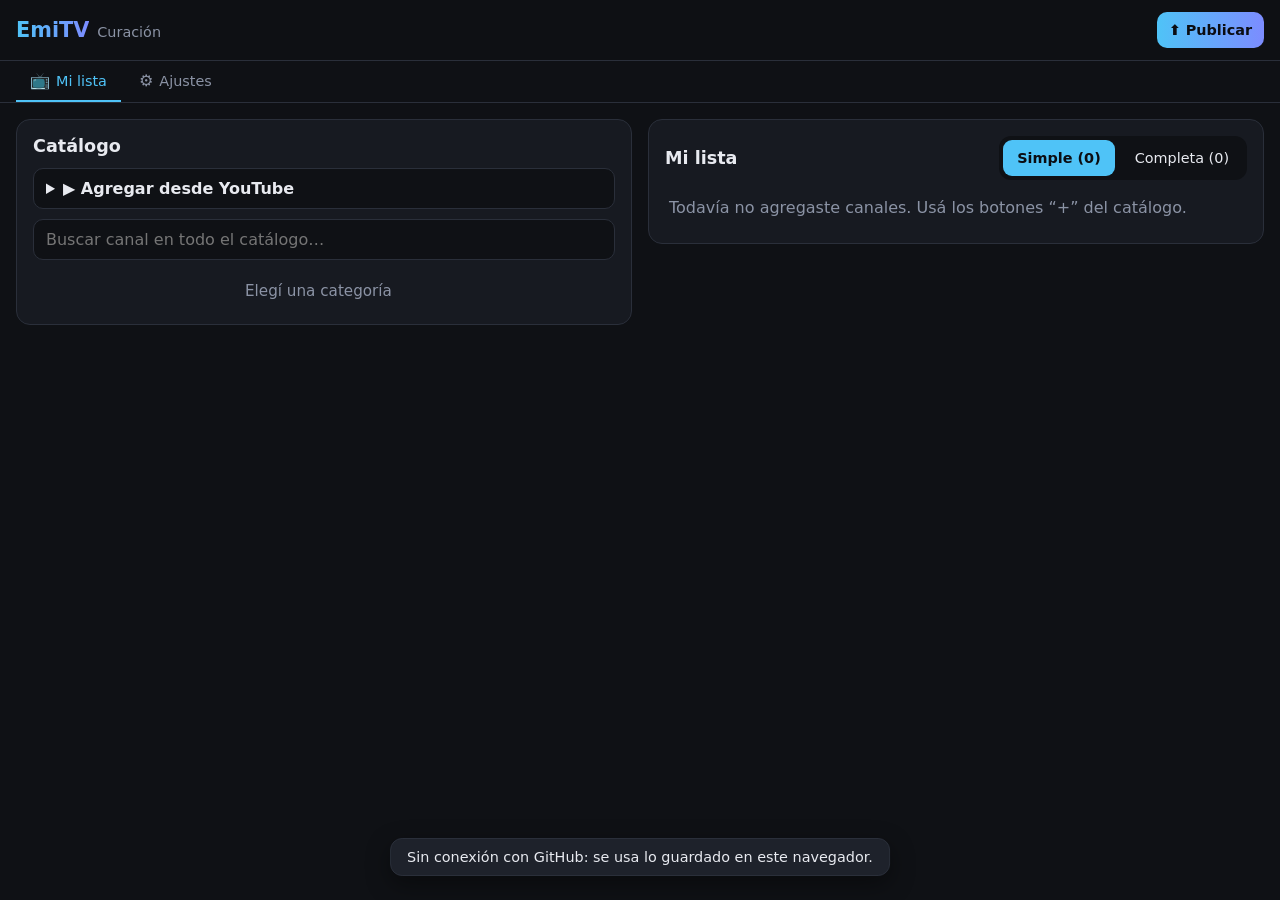
<file: curacion/index.html>
<!DOCTYPE html>
<html lang="es">
<head>
  <meta charset="UTF-8">
  <meta name="viewport" content="width=device-width, initial-scale=1, viewport-fit=cover">
  <meta name="theme-color" content="#0f1115">
  <title>EmiTV · Curación</title>
    <link rel="stylesheet" href="estilos.css?v=9">
</head>
<body data-vista="lista">

  <!-- Barra superior: siempre visible -->
  <header class="barra-superior">
    <div class="marca">
      <span class="logo">EmiTV</span>
      <span class="subtitulo">Curación</span>
    </div>
    <div class="acciones-globales">
      <span id="indicador-pendiente" class="pildora" hidden>● Sin publicar</span>
      <button id="boton-publicar" class="primario">⬆ Publicar</button>
    </div>
  </header>

  <!-- Navegación: abajo en el celular, arriba en la PC -->
  <nav class="navegacion">
    <button class="nav-boton" data-ir="lista"><span class="nav-icono">📺</span><span>Mi lista</span></button>
    <button class="nav-boton" data-ir="catalogo"><span class="nav-icono">🔎</span><span>Catálogo</span></button>
    <button class="nav-boton" data-ir="ajustes"><span class="nav-icono">⚙️</span><span>Ajustes</span></button>
  </nav>

  <main id="explorador">

    <!-- ========== Catálogo ========== -->
    <section id="vista-catalogo" class="vista tarjeta">
      <h2>Catálogo</h2>
      <details id="agregar-youtube">
        <summary>▶ Agregar desde YouTube</summary>
        <p class="ayuda">Pegá el enlace del vivo (o el ID del canal, que empieza con UC) y un nombre.</p>
        <input type="text" id="campo-yt-enlace" class="campo" placeholder="https://www.youtube.com/watch?v=…  o  UC…">
        <input type="text" id="campo-yt-nombre" class="campo" placeholder="Nombre (ej: El Destape)">
        <div class="fila">
          <button id="boton-yt-simple">+ Simple</button>
          <button id="boton-yt-completa">+ Completa</button>
          <button id="boton-yt-respaldo">Respaldo de…</button>
        </div>
        <p id="estado-yt" class="estado"></p>
      </details>
      <input type="search" id="buscador" placeholder="Buscar canal en todo el catálogo…">
      <select id="selector-categorias">
        <option value="">Elegí una categoría…</option>
      </select>
      <div class="catalogo-cuerpo">
        <ul id="lista-categorias"></ul>
        <div class="catalogo-canales">
          <h3 id="titulo-canales">Elegí una categoría</h3>
          <ul id="lista-canales"></ul>
        </div>
      </div>
    </section>

    <!-- ========== Mi lista ========== -->
    <section id="vista-lista" class="vista tarjeta">
      <div class="encabezado-lista">
        <h2>Mi lista</h2>
        <div class="pestanas">
          <button id="pestana-simple" class="pestana"></button>
          <button id="pestana-completa" class="pestana"></button>
        </div>
      </div>
      <ul id="avisos"></ul>
      <ul id="mi-lista"></ul>
    </section>

    <!-- ========== Ajustes ========== -->
    <section id="vista-ajustes" class="vista">

      <div class="tarjeta">
        <h2>Catálogo del proveedor</h2>
        <p class="ayuda">En la PC: cargá los archivos de tu servicio y publicalos. En el celular se traen solos.</p>
        <label class="campo-archivo">Categorías <input type="file" id="archivo-categorias" accept=".json"></label>
        <label class="campo-archivo">Canales <input type="file" id="archivo-canales" accept=".json"></label>
        <div class="fila">
          <button id="boton-publicar-catalogo">⬆ Publicar catálogo</button>
          <button id="boton-traer-catalogo">⬇ Traer catálogo</button>
        </div>
        <p id="estado-carga" class="estado">Todavía no cargaste nada.</p>
      </div>

      <div class="tarjeta">
        <h2>Fuentes M3U</h2>
        <p class="ayuda">Listas de canales gratuitos (por ejemplo, iptv-org). Aparecen en el Catálogo con 📡.</p>
        <ul id="lista-fuentes"></ul>
        <div class="fila">
          <input type="text" id="campo-fuente-nombre" class="campo" placeholder="Nombre corto (ej: iptvorg)">
        </div>
        <div class="fila">
          <input type="url" id="campo-fuente-url" class="campo" placeholder="https://…/lista.m3u">
          <button id="boton-agregar-fuente">Agregar</button>
        </div>
        <p id="estado-fuentes" class="estado"></p>
      </div>

      <div class="tarjeta">
        <h2>GitHub</h2>
        <p class="ayuda">El token se guarda solo en este navegador.</p>
        <div class="fila">
          <input type="password" id="campo-token" class="campo" autocomplete="off">
          <button id="boton-guardar-token">Guardar</button>
          <button id="boton-olvidar-token">Olvidar</button>
        </div>
        <div class="fila">
          <button id="boton-traer">⬇ Traer lista de GitHub</button>
        </div>
        <p id="estado-github" class="estado"></p>
      </div>

      <div class="tarjeta tarjeta-peligro">
        <h2>Servidor del proveedor</h2>
        <p class="ayuda">Si el proveedor cambia de dirección, cambiala acá: todas las TVs la toman al abrir la app.</p>
        <div class="fila">
          <input type="url" id="campo-servidor" class="campo" placeholder="https://miservidor.com">
        </div>
        <div class="fila">
          <button id="boton-traer-servidor">⬇ Traer</button>
          <button id="boton-publicar-servidor" class="peligro">⬆ Publicar servidor</button>
        </div>
        <p id="estado-servidor" class="estado"></p>
      </div>

      <div class="tarjeta">
        <h2>Archivo</h2>
        <p class="ayuda">Copia de seguridad de tus listas en un archivo.</p>
        <div class="fila">
          <button id="boton-exportar">Exportar lista.json</button>
          <button id="boton-importar">Importar lista.json</button>
          <input type="file" id="archivo-importar" accept=".json" hidden>
        </div>
      </div>

    </section>
  </main>

  <!-- Elegir de qué canal de tu lista es respaldo un canal del catálogo -->
  <dialog id="dialogo-respaldo">
    <form method="dialog" class="dialogo">
      <h2>¿De qué canal es respaldo?</h2>
      <p id="dialogo-canal" class="ayuda"></p>
      <div id="dialogo-pestanas" class="pestanas">
        <button type="button" class="pestana" data-lista="simple">Simple</button>
        <button type="button" class="pestana" data-lista="completa">Completa</button>
      </div>
      <input type="search" id="dialogo-buscador" class="campo" placeholder="Filtrar tu lista…">
      <ul id="dialogo-lista"></ul>
      <div class="fila fila-final">
        <button value="cancelar">Cancelar</button>
      </div>
    </form>
  </dialog>

  <!-- Editar un canal de tu lista: nombre, posición y señal -->
  <dialog id="dialogo-editar">
    <form method="dialog" class="dialogo">
      <h2>Editar canal</h2>
      <label class="campo-archivo">Nombre
        <input type="text" id="editar-nombre" class="campo">
      </label>
      <label class="campo-archivo">Número (posición en la lista)
        <input type="number" id="editar-posicion" class="campo" min="1">
      </label>
      <div id="editar-senal"></div>
      <label class="campo-archivo">¿Cambió el enlace de YouTube? Pegá el nuevo
        <input type="text" id="editar-youtube" class="campo" placeholder="https://www.youtube.com/watch?v=…">
      </label>
      <label class="campo-archivo">O reemplazalo por otro canal de cualquier fuente
        <input type="search" id="editar-buscador" class="campo" placeholder="Buscar…">
      </label>
      <div id="editar-resultados"></div>
      <label class="casilla">
        <input type="checkbox" id="editar-conservar">
        Guardar la señal anterior como respaldo
      </label>
      <p id="editar-estado" class="estado"></p>
      <div class="fila fila-final">
        <button value="cancelar">Cancelar</button>
        <button type="button" id="editar-guardar" class="primario">Guardar</button>
      </div>
    </form>
  </dialog>

  <!-- Mensaje flotante (aparece unos segundos) -->
  <div id="notificacion" role="status" hidden></div>

    <script src="app.js?v=9"></script>
</body>
</html>
</file>
<file: curacion/estilos.css>
/* =========================================================
   EmiTV · Curación — estilos
   Pensado "mobile first": primero el celular, después la PC
   ========================================================= */

/* ---------- Colores y medidas en un solo lugar ---------- */
:root {
  color-scheme: dark;
  --fondo: #0f1115;
  --tarjeta: #171a21;
  --tarjeta-2: #1e222b;
  --borde: #2a2f3a;
  --texto: #e8eaf0;
  --suave: #8b93a5;
  --acento: #4fc3f7;
  --acento-2: #7c8cff;
  --peligro: #ff8a80;
  --aviso: #ffcc80;
  --radio: 14px;
  --alto-nav: 64px;
}

* { box-sizing: border-box; }

/* "hidden" tiene que ganarle siempre a cualquier display */
[hidden] { display: none !important; }

body {
  margin: 0;
  font-family: system-ui, -apple-system, "Segoe UI", Roboto, sans-serif;
  background: var(--fondo);
  color: var(--texto);
  /* Lugar para la barra de navegación de abajo (celular) */
  padding-bottom: calc(var(--alto-nav) + env(safe-area-inset-bottom));
}

h2 { font-size: 1.1rem; margin: 0 0 12px; }
h3 { font-size: 0.95rem; margin: 12px 0 8px; color: var(--suave); font-weight: 500; }
ul { list-style: none; margin: 0; padding: 0; }

/* ---------- Barra superior ---------- */
.barra-superior {
  position: sticky;
  top: 0;
  z-index: 10;
  display: flex;
  align-items: center;
  justify-content: space-between;
  gap: 12px;
  padding: 12px 16px;
  background: rgba(15, 17, 21, 0.85);
  backdrop-filter: blur(10px);
  border-bottom: 1px solid var(--borde);
}
.marca { display: flex; align-items: baseline; gap: 8px; }
.logo {
  font-weight: 800;
  font-size: 1.3rem;
  background: linear-gradient(90deg, var(--acento), var(--acento-2));
  -webkit-background-clip: text;
  background-clip: text;
  color: transparent;
}
.subtitulo { color: var(--suave); font-size: 0.9rem; }
.acciones-globales { display: flex; align-items: center; gap: 10px; }
.acciones-globales button { white-space: nowrap; }
.pildora {
  font-size: 0.8rem;
  color: var(--aviso);
  background: rgba(255, 204, 128, 0.12);
  border: 1px solid rgba(255, 204, 128, 0.35);
  padding: 4px 10px;
  border-radius: 999px;
  white-space: nowrap;
}

/* ---------- Navegación (celular: fija abajo) ---------- */
.navegacion {
  position: fixed;
  bottom: 0;
  left: 0;
  right: 0;
  z-index: 10;
  display: flex;
  height: calc(var(--alto-nav) + env(safe-area-inset-bottom));
  padding-bottom: env(safe-area-inset-bottom);
  background: var(--tarjeta);
  border-top: 1px solid var(--borde);
}
.nav-boton {
  flex: 1;
  display: flex;
  flex-direction: column;
  align-items: center;
  justify-content: center;
  gap: 2px;
  background: none;
  border: none;
  border-radius: 0;
  color: var(--suave);
  font-size: 0.75rem;
}
.nav-icono { font-size: 1.3rem; }
.nav-boton.activo { color: var(--acento); }

/* ---------- Vistas: en el celular se ve una sola a la vez ---------- */
main { padding: 12px; }
.vista { display: none; }
body[data-vista="lista"] #vista-lista,
body[data-vista="catalogo"] #vista-catalogo { display: block; }
body[data-vista="ajustes"] #vista-ajustes { display: grid; gap: 12px; }

.tarjeta {
  background: var(--tarjeta);
  border: 1px solid var(--borde);
  border-radius: var(--radio);
  padding: 16px;
}
.tarjeta-peligro { border-color: rgba(255, 138, 128, 0.35); }
.ayuda { color: var(--suave); font-size: 0.85rem; margin: -6px 0 12px; }
.estado { color: var(--suave); font-size: 0.85rem; min-height: 1.2em; margin: 8px 0 0; }
.fila { display: flex; gap: 8px; flex-wrap: wrap; margin-bottom: 8px; }

/* ---------- Botones y campos ---------- */
button {
  background: var(--tarjeta-2);
  color: var(--texto);
  border: 1px solid var(--borde);
  border-radius: 10px;
  padding: 6px 12px;
  min-height: 36px;
  cursor: pointer;
  font: inherit;
  font-size: 0.9rem;
}
button:hover:not(:disabled) { border-color: var(--acento); }
button:disabled { opacity: 0.4; cursor: default; }
button.primario {
  background: linear-gradient(90deg, var(--acento), var(--acento-2));
  color: #0b0d12;
  border: none;
  font-weight: 700;
}
button.peligro { border-color: var(--peligro); color: var(--peligro); }

.campo, #buscador, #selector-categorias {
  flex: 1;
  min-width: 0;
  width: 100%;
  padding: 10px 12px;
  background: var(--fondo);
  color: var(--texto);
  border: 1px solid var(--borde);
  border-radius: 10px;
  font: inherit;
}
.campo:focus, #buscador:focus, #selector-categorias:focus { outline: none; border-color: var(--acento); }
#buscador, #selector-categorias { margin-bottom: 10px; }

.campo-archivo {
  display: flex;
  flex-direction: column;
  gap: 4px;
  margin-bottom: 10px;
  font-size: 0.9rem;
  color: var(--suave);
}

/* ---------- Catálogo ---------- */
/* En el celular las categorías son un desplegable; la lista lateral se oculta */
#lista-categorias { display: none; }

#lista-categorias li { padding: 8px 10px; border-radius: 8px; cursor: pointer; font-size: 0.9rem; }
#lista-categorias li:hover { background: var(--tarjeta-2); }
#lista-categorias li.elegida { background: var(--acento); color: #0b0d12; }

/* Filas del catálogo, de "Mi lista" y de respaldos */
#lista-canales li,
#mi-lista li,
.fila-respaldo {
  display: flex;
  flex-wrap: wrap;
  align-items: center;
  gap: 8px 10px;
  padding: 10px 4px;
  border-bottom: 1px solid var(--borde);
}
#lista-canales img, #mi-lista img, .fila-respaldo img,
.sin-logo {
  width: 40px;
  height: 40px;
  object-fit: contain;
  flex-shrink: 0;
  background: var(--tarjeta-2);
  border-radius: 8px;
  padding: 3px;
}
#lista-canales li > span, .fila-respaldo > span { flex: 1; min-width: 0; }
/* El detalle (#id · categoría) va en su propio renglón, debajo del nombre */
#lista-canales small, .fila-respaldo small {
  order: 3;
  flex-basis: 100%;
  padding-left: 50px;
  color: var(--suave);
  font-size: 0.8rem;
}
.acciones { display: flex; gap: 6px; flex-shrink: 0; }
#lista-canales .acciones, .fila-respaldo .acciones { order: 4; margin-left: auto; }

/* ---------- Agregar desde YouTube ---------- */
#agregar-youtube {
  background: var(--fondo);
  border: 1px solid var(--borde);
  border-radius: 10px;
  padding: 10px 12px;
  margin-bottom: 10px;
}
#agregar-youtube summary { cursor: pointer; font-weight: 600; }
#agregar-youtube[open] summary { margin-bottom: 8px; }
#agregar-youtube .campo { margin-bottom: 8px; }

/* ---------- Mi lista ---------- */
.encabezado-lista { display: flex; flex-wrap: wrap; align-items: center; justify-content: space-between; gap: 8px; margin-bottom: 8px; }
.encabezado-lista h2 { margin: 0; }
.pestanas { display: flex; gap: 6px; background: var(--fondo); padding: 4px; border-radius: 12px; }
.pestana { border: none; background: none; padding: 6px 14px; border-radius: 9px; }
.pestana.activa { background: var(--acento); color: #0b0d12; font-weight: 700; }

/* El número es un campo: se puede escribir otro para mover el canal */
#mi-lista input.numero {
  flex: none;
  width: 3.2em;
  text-align: center;
  color: var(--suave);
  font-variant-numeric: tabular-nums;
  background: transparent;
  border: 1px solid transparent;
  border-radius: 8px;
  padding: 4px 2px;
  -moz-appearance: textfield;             /* sin las flechitas del campo numérico */
}
#mi-lista input.numero::-webkit-inner-spin-button,
#mi-lista input.numero::-webkit-outer-spin-button { -webkit-appearance: none; margin: 0; }
#mi-lista input.numero:hover, #mi-lista input.numero:focus { border-color: var(--acento); color: var(--texto); outline: none; }

/* Arrastrar y soltar (PC) */
.manija { cursor: grab; color: var(--suave); padding: 0 2px; user-select: none; }
#mi-lista li.arrastrando { opacity: 0.4; }
#mi-lista li.destino { box-shadow: inset 0 3px 0 var(--acento); }
@media (pointer: coarse) { .manija { display: none; } }   /* en el celular no se arrastra */

/* Diálogo de edición */
#dialogo-editar {
  width: min(560px, calc(100% - 24px));
  max-height: 90vh;
  padding: 0;
  background: var(--tarjeta);
  color: var(--texto);
  border: 1px solid var(--borde);
  border-radius: var(--radio);
}
#dialogo-editar::backdrop { background: rgba(0, 0, 0, 0.6); }
#dialogo-editar .dialogo { overflow-y: auto; }
#editar-resultados { max-height: 30vh; overflow-y: auto; }
.casilla { display: flex; align-items: center; gap: 8px; font-size: 0.9rem; color: var(--suave); }
#mi-lista input {
  flex: 1;
  min-width: 0;
  background: transparent;
  color: var(--texto);
  border: 1px solid transparent;
  border-radius: 8px;
  padding: 6px 8px;
  font: inherit;
}
#mi-lista input:hover, #mi-lista input:focus { border-color: var(--borde); background: var(--fondo); outline: none; }
/* En el celular, los botones de cada canal van en un renglón propio */
#mi-lista .acciones { flex-basis: 100%; justify-content: flex-end; }
#mi-lista li.vacia { color: var(--suave); border: none; display: block; }
#mi-lista li.faltante input { color: var(--peligro); }

#avisos li { color: var(--aviso); font-size: 0.85rem; padding: 2px 0; }
#avisos:not(:empty) { margin-bottom: 10px; }

/* ---------- Respaldos ---------- */
button.con-respaldos { border-color: var(--acento); color: var(--acento); }
#mi-lista li.panel-respaldos {
  display: block;
  background: var(--fondo);
  border-radius: 10px;
  margin: 4px 0 8px;
  padding: 10px;
}
.encabezado-respaldos {
  display: flex;
  align-items: center;
  justify-content: space-between;
  gap: 12px;
  color: var(--suave);
  font-size: 0.85rem;
  margin-bottom: 6px;
}
.fila-respaldo { padding: 8px 0; }
/* "#mi-lista" en el selector para ganarle a la regla de los campos de nombre */
#mi-lista .fila-respaldo input[type="checkbox"] {
  flex: none;
  width: 20px;
  height: 20px;
  accent-color: var(--acento);
}

/* Panel de respaldos: subtítulos, buscador y filas que faltan */
.panel-respaldos .encabezado-respaldos { margin-top: 10px; }
.panel-respaldos .encabezado-respaldos:first-child { margin-top: 0; }
.panel-respaldos .campo { margin: 4px 0 6px; }
.panel-respaldos .ayuda { margin: 0 0 6px; }
.fila-respaldo.faltante span { color: var(--peligro); }

/* ---------- Fuentes M3U ---------- */
#lista-fuentes li { padding: 8px 0; border-bottom: 1px solid var(--borde); }
#lista-fuentes li:last-child { margin-bottom: 8px; }
.fuente-texto { display: flex; flex-direction: column; gap: 2px; margin-bottom: 6px; min-width: 0; }
.fuente-texto small { color: var(--suave); font-size: 0.8rem; overflow-wrap: anywhere; }
.etiqueta-fuente { font-size: 0.75rem; color: var(--suave); align-self: center; margin-right: auto; }

/* ---------- Diálogo "¿De qué canal es respaldo?" ---------- */
#dialogo-respaldo {
  width: min(520px, calc(100% - 24px));
  max-height: 85vh;
  padding: 0;
  background: var(--tarjeta);
  color: var(--texto);
  border: 1px solid var(--borde);
  border-radius: var(--radio);
}
#dialogo-respaldo::backdrop { background: rgba(0, 0, 0, 0.6); }
.dialogo { display: flex; flex-direction: column; gap: 10px; padding: 16px; max-height: 85vh; }
.dialogo h2 { margin: 0; }
.dialogo .ayuda { margin: 0; }
.dialogo .pestanas { align-self: flex-start; }
#dialogo-lista { overflow-y: auto; flex: 1; min-height: 120px; }
.opcion-dialogo {
  display: flex;
  align-items: center;
  gap: 10px;
  width: 100%;
  text-align: left;
  border: none;
  border-bottom: 1px solid var(--borde);
  border-radius: 0;
  background: none;
  padding: 8px 4px;
}
.opcion-dialogo:hover:not(:disabled) { background: var(--tarjeta-2); }
.opcion-dialogo .numero { width: 2em; text-align: right; color: var(--suave); flex-shrink: 0; }
.opcion-dialogo img, .opcion-dialogo .sin-logo { width: 32px; height: 32px; object-fit: contain; flex-shrink: 0; }
.opcion-dialogo span:nth-of-type(2) { flex: 1; }
.opcion-dialogo small { color: var(--suave); }
.fila-final { justify-content: flex-end; margin: 0; }

/* ---------- Notificación flotante ---------- */
#notificacion {
  position: fixed;
  left: 50%;
  bottom: calc(var(--alto-nav) + 16px + env(safe-area-inset-bottom));
  transform: translateX(-50%);
  z-index: 20;
  max-width: calc(100% - 32px);
  background: var(--tarjeta-2);
  border: 1px solid var(--borde);
  border-radius: 12px;
  padding: 10px 16px;
  box-shadow: 0 8px 24px rgba(0, 0, 0, 0.4);
  font-size: 0.9rem;
}

/* ---------- Pantallas táctiles: todo un poco más grande ---------- */
@media (pointer: coarse) {
  button { min-height: 42px; }
}

/* =========================================================
   PC (pantallas anchas)
   ========================================================= */
@media (min-width: 900px) {
  body { padding-bottom: 0; }

  /* La navegación pasa arriba, como pestañas */
  .navegacion {
    position: sticky;
    top: 61px;
    height: auto;
    padding: 0 16px;
    gap: 4px;
    background: var(--fondo);
    border-top: none;
    border-bottom: 1px solid var(--borde);
  }
  .nav-boton {
    flex: none;
    flex-direction: row;
    gap: 6px;
    padding: 10px 14px;
    font-size: 0.9rem;
    border-bottom: 2px solid transparent;
  }
  .nav-icono { font-size: 1rem; }
  .nav-boton.activo { border-bottom-color: var(--acento); }
  /* En la PC catálogo y lista se ven juntos: no hace falta el botón "Catálogo" */
  .nav-boton[data-ir="catalogo"] { display: none; }

  main { padding: 16px; }
  #explorador { display: grid; grid-template-columns: 1fr 1fr; gap: 16px; align-items: start; }
  body[data-vista="lista"] #vista-catalogo,
  body[data-vista="catalogo"] #vista-lista { display: block; }
  body[data-vista="ajustes"] #vista-ajustes { grid-column: 1 / -1; grid-template-columns: 1fr 1fr; }

  /* Cada columna con su propio scroll */
  #vista-catalogo, #vista-lista { max-height: calc(100vh - 140px); overflow-y: auto; }

  /* Categorías como lista al costado; sin desplegable */
  #selector-categorias { display: none; }
  .catalogo-cuerpo { display: grid; grid-template-columns: 200px 1fr; gap: 12px; }
  #lista-categorias { display: block; max-height: calc(100vh - 260px); overflow-y: auto; }

  /* En la PC, los botones de "Mi lista" caben en el mismo renglón */
  #mi-lista .acciones { flex-basis: auto; }

  #notificacion { bottom: 24px; }
}

/* El canal que acabás de mover se resalta un momento */
#mi-lista > li.recien-movido {
  background: rgba(96, 165, 250, 0.18);
  transition: background 0.3s;
}
</file>
